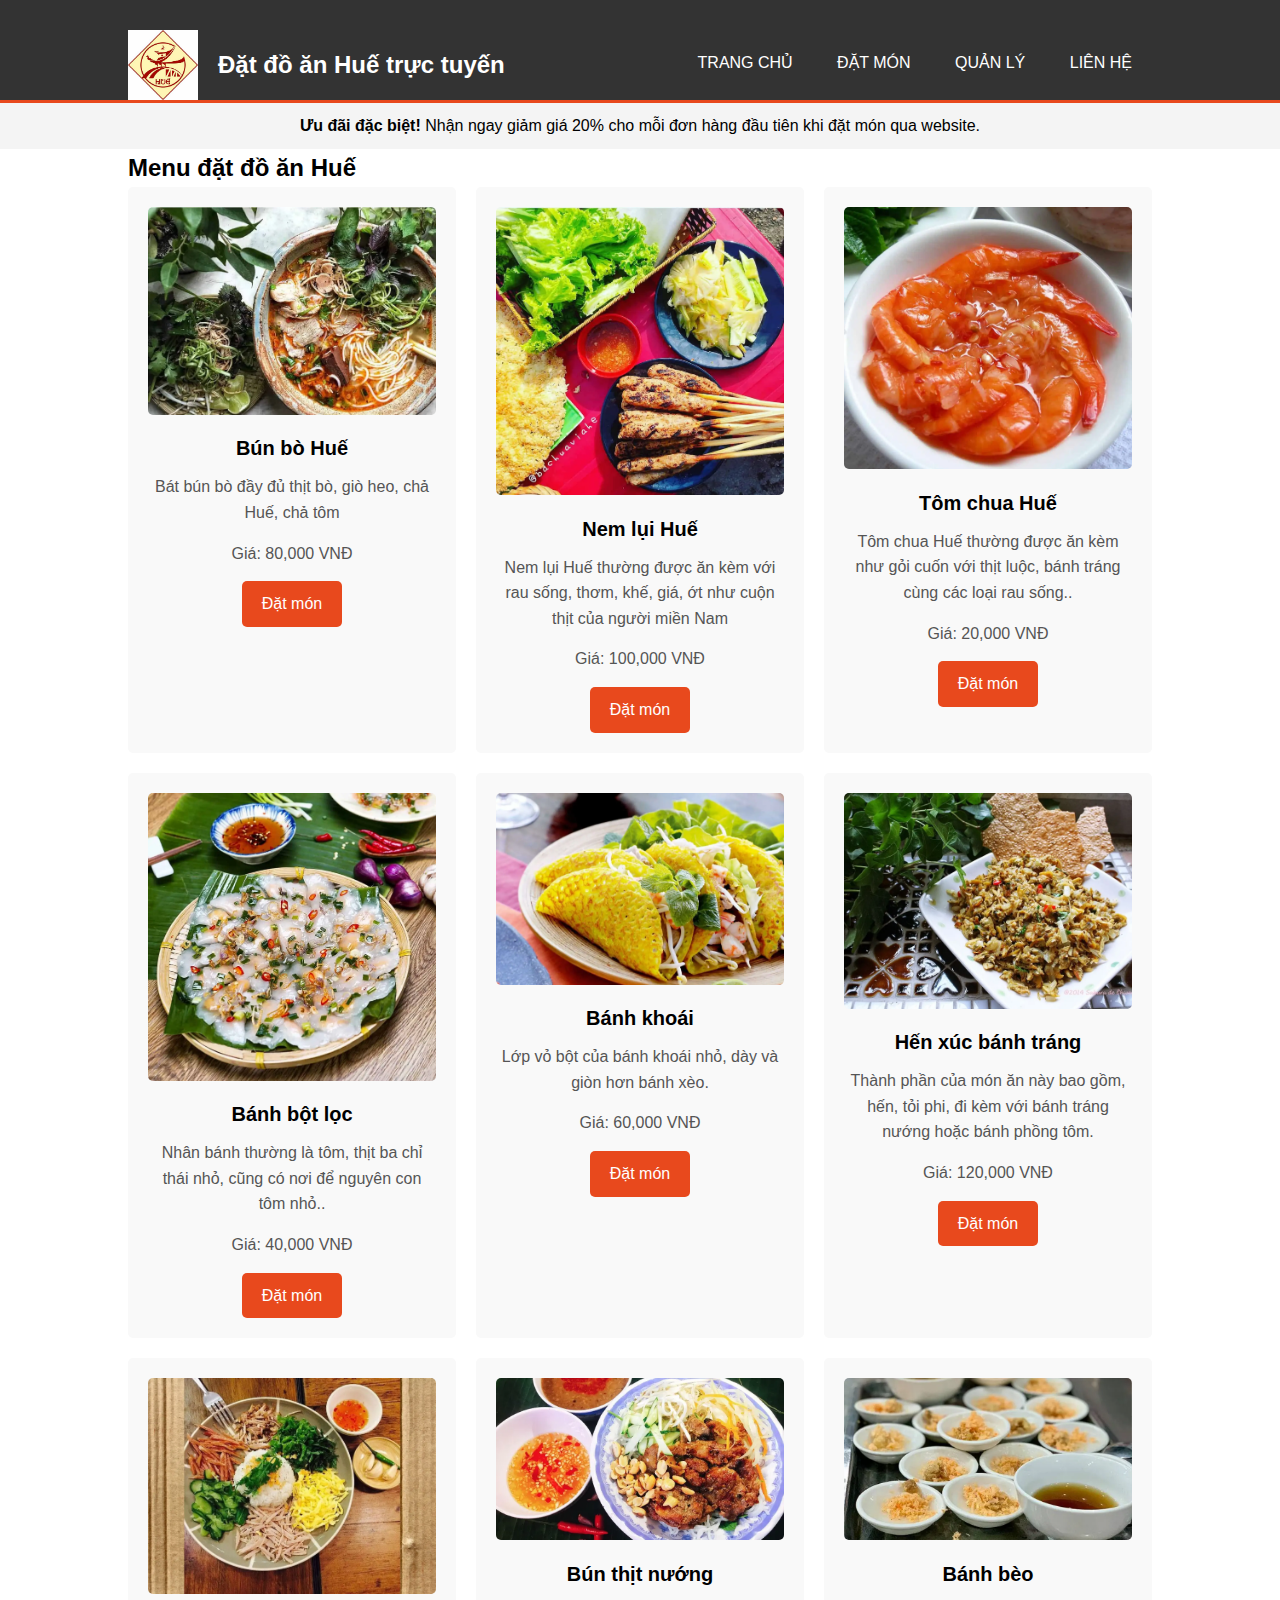
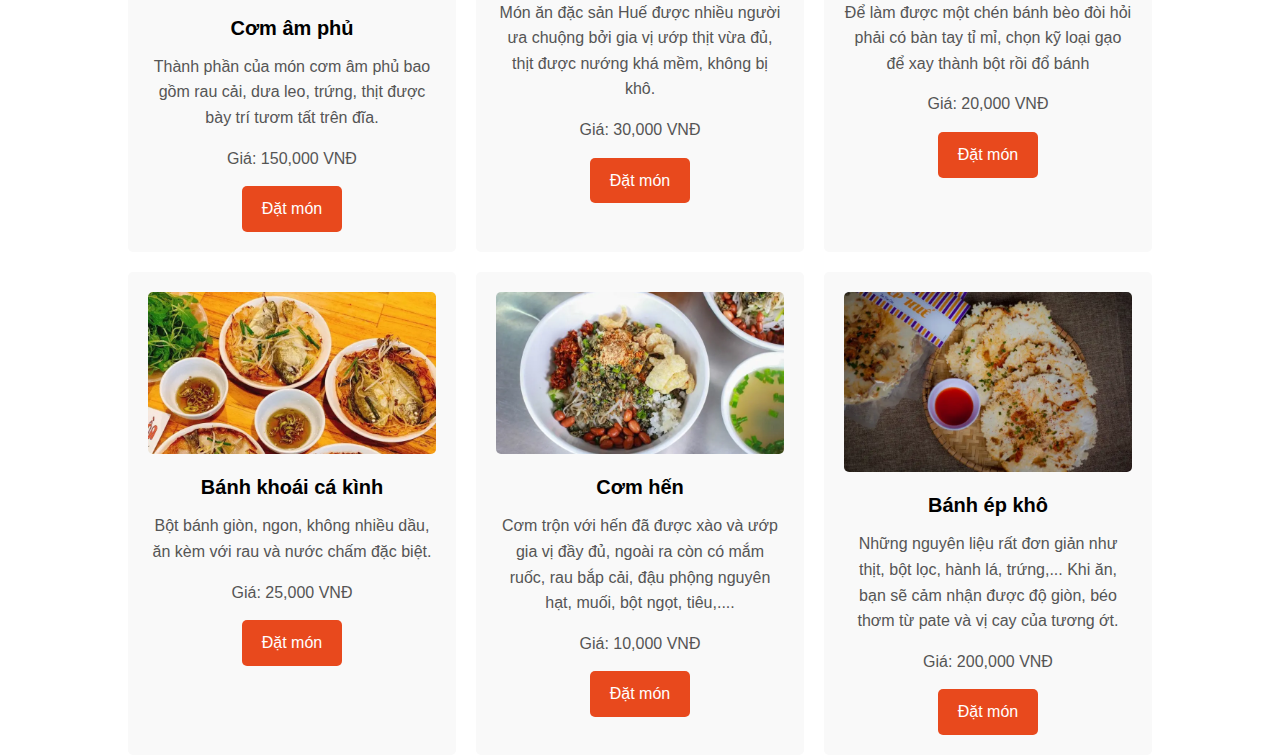
<file: index.html>
<!DOCTYPE html>
<html lang="en">
<head>
    <meta charset="UTF-8">
    <meta name="viewport" content="width=device-width, initial-scale=1.0">
    <title>Đặt đồ ăn Huế trực tuyến</title>
    <link rel="stylesheet" href="doan.css">
</head>
<body>
    <header>
        <div class="container">
            <img src="./OIP.jpg" alt="Logo của bạn" class="logo">
            <h1>Đặt đồ ăn Huế trực tuyến</h1>
            <nav>
                <ul>
                    <li><a href="index.html">Trang chủ</a></li>
                    <li><a href="datmon.html">Đặt món</a></li>
                    <li><a href="#about">Quản lý</a>
                        <ul class="sub-menu">
                            <li><a href="doan.html">Thêm món</a></li>
                            <li><a href="nguoidat.html">Danh sách người đặt</a></li>
                        </ul>
                    </li>
                    <li><a href="lienhe.html">Liên hệ</a></li>
                </ul>
            </nav>
        </div>
    </header>

    <section id="ticker">
        <div class="container">
            <div class="ticker-container">
                <div class="ticker-content">
                    <p><strong>Ưu đãi đặc biệt!</strong> Nhận ngay giảm giá 20% cho mỗi đơn hàng đầu tiên khi đặt món qua website.</p>
                </div>
            </div>
        </div>
    </section>

    <section id="menu">
        <div class="container">
            <h2>Menu đặt đồ ăn Huế</h2>
            <div class="menu-items">
                <div class="menu-item">
                    <img src="./img1.webp" alt="Bún bò Huế">
                    <h3>Bún bò Huế</h3>
                    <p>Bát bún bò đầy đủ thịt bò, giò heo, chả Huế, chả tôm </p>
                    <p>Giá: 80,000 VNĐ</p>
                    <a href="datmon.html" class="order-btn">Đặt món</a>
                </div>
                <div class="menu-item">
                    <img src="./img2.webp" alt="Nem lụi Huế">
                    <h3>Nem lụi Huế</h3>
                    <p>Nem lụi Huế thường được ăn kèm với rau sống, thơm, khế, giá, ớt như cuộn thịt của người miền Nam</p>
                    <p>Giá: 100,000 VNĐ</p>
                    <a href="datmon.html" class="order-btn">Đặt món</a>
                </div>
                <div class="menu-item">
                    <img src="./img3.webp" alt="Tôm chua Huế">
                    <h3>Tôm chua Huế</h3>
                    <p>Tôm chua Huế thường được ăn kèm như gỏi cuốn với thịt luộc, bánh tráng cùng các loại rau sống..</p>
                    <p>Giá: 20,000 VNĐ</p>
                    <a href="doan.html" class="order-btn">Đặt món</a>
                </div>
                <div class="menu-item">
                    <img src="./img4.webp" alt="Bánh bột lọc">
                    <h3>Bánh bột lọc</h3>
                    <p>Nhân bánh thường là tôm, thịt ba chỉ thái nhỏ, cũng có nơi để nguyên con tôm nhỏ..</p>
                    <p>Giá: 40,000 VNĐ</p>
                    <a href="datmon.html" class="order-btn">Đặt món</a>
                </div>
                <div class="menu-item">
                    <img src="./img5.webp" alt="Bánh khoái">
                    <h3>Bánh khoái</h3>
                    <p>Lớp vỏ bột của bánh khoái nhỏ, dày và giòn hơn bánh xèo.</p>
                    <p>Giá: 60,000 VNĐ</p>
                    <a href="datmon.html" class="order-btn">Đặt món</a>
                </div>
                <div class="menu-item">
                    <img src="./img6.webp" alt="Hến xúc bánh tráng">
                    <h3>Hến xúc bánh tráng</h3>
                    <p>Thành phần của món ăn này bao gồm, hến, tỏi phi, đi kèm với bánh tráng nướng hoặc bánh phồng tôm.</p>
                    <p>Giá: 120,000 VNĐ</p>
                    <a href="datmon.html" class="order-btn">Đặt món</a>
                </div>
                <div class="menu-item">
                    <img src="./img7.webp" alt="Cơm âm phủ">
                    <h3>Cơm âm phủ</h3>
                    <p>Thành phần của món cơm âm phủ bao gồm rau cải, dưa leo, trứng, thịt được bày trí tươm tất trên đĩa.</p>
                    <p>Giá: 150,000 VNĐ</p>
                    <a href="datmon.html" class="order-btn">Đặt món</a>
                </div>
                <div class="menu-item">
                    <img src="./img8.webp" alt="Bún thịt nướng">
                    <h3>Bún thịt nướng</h3>
                    <p>Món ăn đặc sản Huế được nhiều người ưa chuộng bởi gia vị ướp thịt vừa đủ, thịt được nướng khá mềm, không bị khô.</p>
                    <p>Giá: 30,000 VNĐ</p>
                    <a href="datmon.html" class="order-btn">Đặt món</a>
                </div>
                <div class="menu-item">
                    <img src="./img9.webp" alt="Bánh bèo">
                    <h3>Bánh bèo</h3>
                    <p>Để làm được một chén bánh bèo đòi hỏi phải có bàn tay tỉ mỉ, chọn kỹ loại gạo để xay thành bột rồi đổ bánh</p>
                    <p>Giá: 20,000 VNĐ</p>
                    <a href="datmon.html" class="order-btn">Đặt món</a>
                </div>
                <div class="menu-item">
                    <img src="img11.webp" alt="Bánh khoái cá kình">
                    <h3>Bánh khoái cá kình</h3>
                    <p>Bột bánh giòn, ngon, không nhiều dầu, ăn kèm với rau và nước chấm đặc biệt.</p>
                    <p>Giá: 25,000 VNĐ</p>
                    <a href="datmon.html" class="order-btn">Đặt món</a>
                </div>
                <div class="menu-item">
                    <img src="./img12.webp" alt="Cơm hến">
                    <h3>Cơm hến</h3>
                    <p>Cơm trộn với hến đã được xào và ướp gia vị đầy đủ, ngoài ra còn có mắm ruốc, rau bắp cải, đậu phộng nguyên hạt, muối, bột ngọt, tiêu,....</p>
                    <p>Giá: 10,000 VNĐ</p>
                    <a href="datmon.html" class="order-btn">Đặt món</a>
                </div>
                <div class="menu-item">
                    <img src="./img13.webp" alt="Bánh ép khô">
                    <h3>Bánh ép khô</h3>
                    <p>Những nguyên liệu rất đơn giản như thịt, bột lọc, hành lá, trứng,... Khi ăn, bạn sẽ cảm nhận được độ giòn, béo thơm từ pate và vị cay của tương ớt.</p>
                    <p>Giá: 200,000 VNĐ</p>
                    <a href="datmon.html" class="order-btn">Đặt món</a>
                </div>
                <!-- Thêm các món ăn khác tương tự -->
            </div>
        </div>
    </section>
    <script >
        var managementItem = document.querySelector('li:nth-child(3)');
        var subMenu = document.querySelector('.sub-menu');
        
        managementItem.addEventListener('click', function() {
      
            subMenu.classList.toggle('active');
        });
        </script>
</body>
</html>
</file>
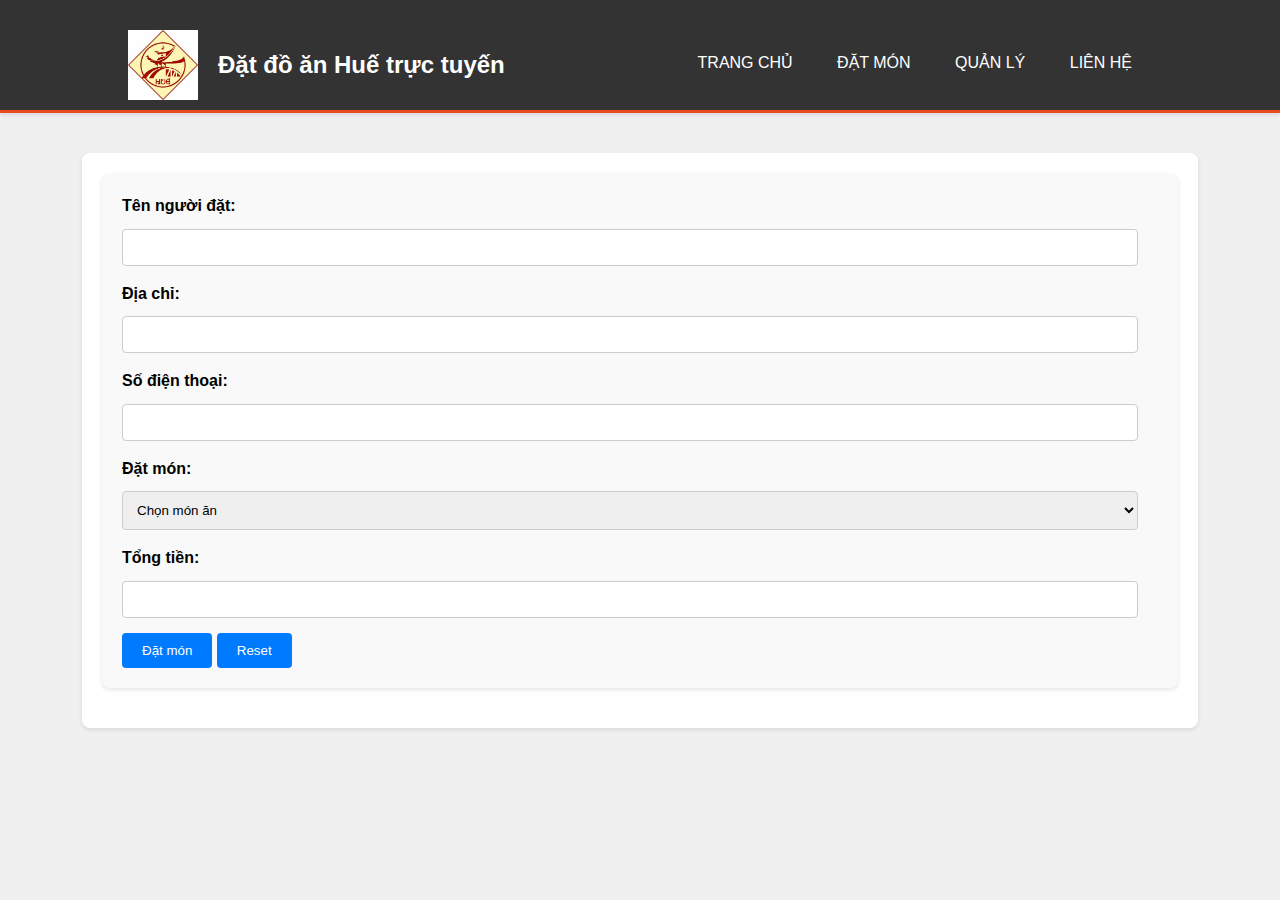
<file: datmon.html>
<!DOCTYPE html>
<html lang="en">
<head>
    <meta charset="UTF-8">
    <meta name="viewport" content="width=device-width, initial-scale=1.0">
    <title>Đặt món ăn</title>
    <link rel="stylesheet" href="styles.css">
    <link rel="stylesheet" href="doan.css">
</head>
<body>
    <header>
        <div class="container">
            <img src="./OIP.jpg" alt="Logo của bạn" class="logo">
            <h1>Đặt đồ ăn Huế trực tuyến</h1>
            <nav>
                <ul>
                    <li><a href="index.html">Trang chủ</a></li>
                    <li><a href="datmon.html">Đặt món</a></li>
                    <li><a href="#about">Quản lý</a>
                        <ul class="sub-menu">
                            <li><a href="doan.html">Thêm món</a></li>
                            <li><a href="nguoidat.html">Danh sách người đặt</a></li>
                        </ul>
                    </li>
                    <li><a href="lienhe.html">Liên hệ</a></li>
                </ul>
            </nav>
        </div>
    </header>
        
    <main>
        <div class="containe">
            <form id="order-form">
                <label for="ten">Tên người đặt:</label>
                <input type="text" id="ten" name="ten" required>
                
                <label for="dia_chi">Địa chỉ:</label>
                <input type="text" id="dia_chi" name="dia_chi" required>
                
                <label for="sdt">Số điện thoại:</label>
                <input type="text" id="sdt" name="sdt" required>
                
                <label for="datmon">Đặt món:</label>
                <select id="datmon" name="datmon" required>
                    <option value="">Chọn món ăn</option>
                    <option value="Bún bò Huế">Bún bò Huế</option>
                   
                    <option value="Nem lụi Huế">Nem lụi Huế</option>
                    <option value="Tôm chua Huế">Tôm chua Huế</option>
                    <option value="Bánh bột lọc">Bánh bột lọc</option>
                    <option value="Bánh khoái">Bánh khoái</option>
                    <option value="Hến xúc bánh tráng">Hến xúc bánh tráng</option>
                    <option value="Cơm âm phủ">Cơm âm phủ</option>
                    <option value="Bún thịt nướng">Bún thịt nướng</option>
                    <option value="Bánh bèo">Bánh bèo</option>
                    <option value="Bánh khoái cá kình">Bánh khoái cá kình</option>
                     <option value="Cơm hến">Cơm hến</option>
                     <option value="Bánh ép khô">Bánh ép khô</option>
                    <!-- Thêm các món ăn khác nếu cần -->
                </select>
                
                <label for="tong_tien">Tổng tiền:</label>
                <input type="number" id="tong_tien" name="tong_tien" min="0" readonly>
                
                <button type="submit" id="btn-dat-monan">Đặt món</button>
                <button type="button" id="btn-cap-nhat" style="display: none;">Cập nhật</button>
                <button type="button" id="btn-reset">Reset</button>
            </form>
            
            <div id="danh-sach-nguoi-dat">
                <div id="list-monan"></div>
            </div>
        </div>
    </main>
  
</body>
</html>

    </main>
    <script src="https://code.jquery.com/jquery-3.7.1.min.js"></script>   
     <script >

        $(document).ready(function() {
            $('#datmon').change(function() {
                var selectedMonAn = $(this).val();
                var tongTien = 0;
                switch (selectedMonAn) {
                    case 'Bún bò Huế':
                        tongTien = 50000; 
                        break;
                    case 'Nem lụi Huế':
                        tongTien = 100000; 
                        break;
                    case 'Tôm chua Huế':
                        tongTien = 20000; 
                        break;
                    case 'Bánh bột lọc':
                        tongTien = 40000; 
                        break;
                    case 'Bánh khoái':
                        tongTien = 60000; 
                        break;   
                    case 'Hến xúc bánh tráng':
                        tongTien = 120000; 
                        break;  
                    case 'Cơm âm phủ':
                        tongTien = 150000; 
                        break;   
                    case 'Bún thịt nướng':
                        tongTien = 30000; 
                        break;   
                    case 'Bánh bèo':
                        tongTien = 20000; 
                        break;   
                    case 'Bánh khoái cá kình':
                        tongTien = 25000; 
                        break;   
                    case 'Cơm hến':
                        tongTien = 10000; 
                        break;
                    case 'Bánh ép khô':
                        tongTien = 200000; 
                        break;
                    default:
                        tongTien = 0; 
                        break;
                }
                $('#tong_tien').val(tongTien);
            });
            function fetchMonAnList() {
                $.ajax({
                    url: 'http://localhost:3000/datmon',
                    type: 'GET',
                    success: function(response) {
                        displayMonAnList(response);
                    },
                    error: function(xhr, status, error) {
                        console.error(xhr.responseText);
                        alert('Lỗi khi tải danh sách món ăn!');
                    }
                });
            }
            function displayMonAnList(data) {
                var listMonAn = $('#list-monan');
                listMonAn.empty();
                data.forEach(function(item) {
                    var itemHTML = `
                        <div class="item-container">
                            <h3>${item.ten}</h3>
                            <p>Địa chỉ: ${item.dia_chi}</p>
                            <p>Số điện thoại: ${item.sdt}</p>
                            <p>Đặt món: ${item.datmon}</p>
                            <p>Tổng tiền: ${item.tong_tien}</p>
                            <button class="btn btn-primary btn-action btn-edit" data-id="${item.id}">Sửa</button>
                            <button class="btn btn-danger btn-action btn-delete" data-id="${item.id}">Xóa</button>
                        </div>
                    `;
                    listMonAn.append(itemHTML);
                });
                $('.btn-edit').click(function() {
                    var id = $(this).data('id');
                    getSuaMonAn(id);
                });
        
                $('.btn-delete').click(function() {
                    var id = $(this).data('id');
                    xoaMonAn(id);
                });
            }
            function getSuaMonAn(id) {
                $.ajax({
                    url: `http://localhost:3000/datmon/${id}`,
                    type: 'GET',
                    success: function(response) {
                        $('#ten').val(response.ten);
                        $('#dia_chi').val(response.dia_chi);
                        $('#sdt').val(response.sdt);
                        $('#datmon').val(response.datmon);
                        $('#tong_tien').val(response.tong_tien);
                        $('#btn-dat-monan').hide();
                        $('#btn-cap-nhat').show().data('id', response.id); 
                    },
                    error: function(xhr, status, error) {
                        console.error(xhr.responseText);
                        alert('Lỗi khi lấy thông tin món ăn để sửa!');
                    }
                });
            }
            function datMonAn() {
                var ten = $('#ten').val();
                var dia_chi = $('#dia_chi').val();
                var sdt = $('#sdt').val();
                var datmon = $('#datmon').val();
                var tong_tien = $('#tong_tien').val();
                
                if (!ten || !dia_chi || !sdt || !datmon || !tong_tien) {
                    alert('Vui lòng nhập đầy đủ thông tin!');
                    return;
                }
        
                var monAnData = {
                    ten: ten,
                    dia_chi: dia_chi,
                    sdt: sdt,
                    datmon: datmon,
                    tong_tien: tong_tien
                };
        
                $.ajax({
                    url: 'http://localhost:3000/datmon',
                    type: 'POST',
                    contentType: 'application/json',
                    data: JSON.stringify(monAnData),
                    success: function(response) {
                        alert('Đặt món thành công!');
                        fetchMonAnList();
                        resetForm();
                    },
                    error: function(xhr, status, error) {
                        console.error(xhr.responseText);
                        alert('Lỗi khi đặt món!');
                    }
                });
            }
            function capNhatMonAn() {
                var id = $('#btn-cap-nhat').data('id'); 
                var ten = $('#ten').val();
                var dia_chi = $('#dia_chi').val();
                var sdt = $('#sdt').val();
                var datmon = $('#datmon').val();
                var tong_tien = $('#tong_tien').val();
                
                if (!ten || !dia_chi || !sdt || !datmon || !tong_tien) {
                    alert('Vui lòng nhập đầy đủ thông tin!');
                    return;
                }
        
                var monAnData = {
                    ten: ten,
                    dia_chi: dia_chi,
                    sdt: sdt,
                    datmon: datmon,
                    tong_tien: tong_tien
                };
        
                $.ajax({
                    url: `http://localhost:3000/datmon/${id}`,
                    type: 'PUT',
                    contentType: 'application/json',
                    data: JSON.stringify(monAnData),
                    success: function(response) {
                        alert('Cập nhật món thành công!');
                        fetchMonAnList();
                        resetForm();
                        $('#btn-dat-monan').show();
                        $('#btn-cap-nhat').hide();
                    },
                    error: function(xhr, status, error) {
                        console.error(xhr.responseText);
                        alert('Lỗi khi cập nhật món!');
                    }
                });
            }
            function xoaMonAn(id) {
                if (confirm('Bạn có chắc muốn xóa món này không?')) {
                    $.ajax({
                        url: `http://localhost:3000/datmon/${id}`,
                        type: 'DELETE',
                        success: function(response) {
                            alert('Xóa món thành công!');
                            fetchMonAnList();
                        },
                        error: function(xhr, status, error) {
                            console.error(xhr.responseText);
                            alert('Lỗi khi xóa món!');
                        }
                    });
                }
            }
            function resetForm() {
                $('#ten').val('');
                $('#dia_chi').val('');
                $('#sdt').val('');
                $('#datmon').val('');
                $('#tong_tien').val('');
                $('#btn-dat-monan').show();
                $('#btn-cap-nhat').hide();
            }
            $('#btn-dat-monan').click(function() {
                datMonAn();
            });
            $('#btn-cap-nhat').click(function() {
                capNhatMonAn();
            });
            $('#btn-reset').click(function() {
                resetForm();
            });
            fetchMonAnList();
        });
        </script>
         <script> var managementItem = document.querySelector('li:nth-child(3)');
            var subMenu = document.querySelector('.sub-menu');
            
            managementItem.addEventListener('click', function() {
          
                subMenu.classList.toggle('active');
            });</script> 

</body>
</html>
</file>
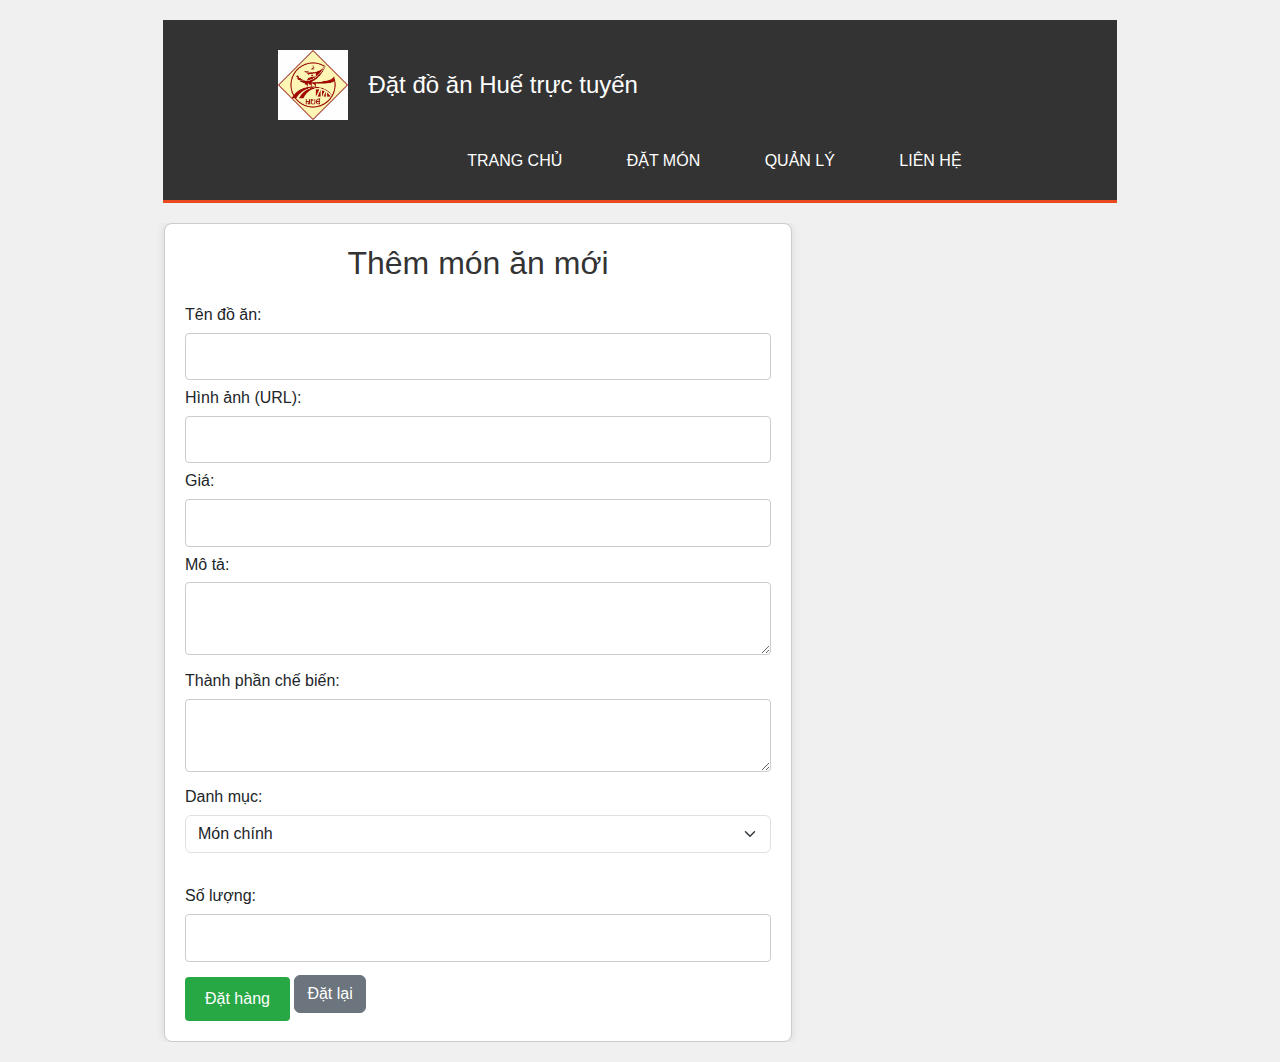
<file: doan.html>
<!DOCTYPE html>
<html lang="en">
<head>
    <meta charset="UTF-8">
    <meta name="viewport" content="width=device-width, initial-scale=1.0">
    <title>Đặt Đồ Ăn Huế Trực Tuyến</title>
    <link href="https://cdn.jsdelivr.net/npm/bootstrap@5.3.3/dist/css/bootstrap.min.css" rel="stylesheet" integrity="sha384-QWTKZyjpPEjISv5WaRU9OFeRpok6YctnYmDr5pNlyT2bRjXh0JMhjY6hW+ALEwIH" crossorigin="anonymous">
    <script src="https://code.jquery.com/jquery-3.7.1.min.js"></script>
    
    <style>
       
        body {
            font-family: Arial, sans-serif;
            background-color: #f0f0f0;
            margin: 0;
            padding: 20px;
            display: flex;
            flex-direction: column;
            align-items: center;
        }

        .container {
            max-width: 1200px;
            width: 100%;
            margin: 0 auto;
            padding: 0 20px;
        }

        /* Header Styles */
        header {
            background-color: #343a40;
            color: #fff;
            padding: 10px 0;
            text-align: center;
            margin-bottom: 20px;
        }

        .logo img {
            max-height: 40px;
            vertical-align: middle;
        }

        nav ul {
            list-style-type: none;
            padding: 0;
        }

        nav ul li {
            display: inline-block;
            margin-right: 20px;
        }

        nav ul li a {
            text-decoration: none;
            color: #fff;
            font-size: 16px;
            transition: color 0.3s ease;
        }

        nav ul li a:hover {
            color: #ccc;
        }

        .main-section {
            display: grid;
            grid-template-columns: repeat(auto-fit, minmax(300px, 1fr));
            gap: 20px;
        }

        .item-container {
            border: 1px solid #ccc;
            padding: 20px;
            border-radius: 8px;
            background-color: #fff;
            box-shadow: 0 0 10px rgba(0, 0, 0, 0.1);
            transition: all 0.3s ease;
        }

        .item-container:hover {
            transform: scale(1.02);
            box-shadow: 0 0 20px rgba(0, 0, 0, 0.2);
        }

        .form-section {
            grid-column: span 2;
        }

        .btn-action {
            margin-left: 10px;
            padding: 5px 10px;
            cursor: pointer;
            border-radius: 4px;
        }

        .btn-edit {
            background-color: #007bff;
            color: #fff;
            border: none;
        }

        .btn-edit:hover {
            background-color: #0056b3;
        }

        .btn-delete {
            background-color: #dc3545;
            color: #fff;
            border: none;
        }

        .btn-delete:hover {
            background-color: #c82333;
        }

        button.btn-success {
            background-color: #28a745;
            color: #fff;
            border: none;
            padding: 10px 20px;
            cursor: pointer;
            border-radius: 4px;
            margin-top: 10px;
        }

        button.btn-success:hover {
            background-color: #218838;
        }

        h2 {
            color: #333;
            text-align: center;
            margin-bottom: 20px;
        }

        input[type="text"],
        input[type="number"],
        textarea,
        select {
            width: 100%;
            padding: 10px;
            margin: 5px 0;
            border: 1px solid #ccc;
            border-radius: 4px;
            font-size: 16px;
            box-sizing: border-box;
        }
        @media (max-width: 768px) {
            nav ul li {
                display: block;
                margin-bottom: 10px;
            }

            .main-section {
                grid-template-columns: 1fr;
            }

            .item-container {
                margin-bottom: 20px;
            }
        }
    </style>
<link rel="stylesheet" href="doan.css">
</head>
<body>
    <header>
        <div class="container">
            <img src="./OIP.jpg" alt="Logo của bạn" class="logo">
            <h1>Đặt đồ ăn Huế trực tuyến</h1>
            <nav>
                <ul>
                    <li><a href="index.html">Trang chủ</a></li>
                    <li><a href="datmon.html">Đặt món</a></li>
                    <li><a href="#about">Quản lý</a>
                        <ul class="sub-menu">
                            <li><a href="doan.html">Thêm món</a></li>
                            <li><a href="nguoidat.html">Danh sách người đặt</a></li>
                        </ul>
                    </li>
                    <li><a href="lienhe.html">Liên hệ</a></li>
                </ul>
            </nav>
        </div>
    </header>

<div class="container">
    <div class="main-section">
        <div class="item-container form-section">
            <h2>Thêm món ăn mới</h2>
            <label>Tên đồ ăn:</label>
            <input type="text" id="tenda" name="tenda">
            <br>
            <label>Hình ảnh (URL):</label>
            <input type="text" id="hinhanh" name="hinhanh">
            <br>
            <label>Giá:</label>
            <input type="number" id="gia" name="gia">
            <br>
            <label>Mô tả:</label>
            <textarea id="mota" name="mota"></textarea>
            <br>
            <label>Thành phần chế biến:</label>
            <textarea id="thanh_phan_che_bien" name="thanh_phan_che_bien"></textarea>
            <br>
            <label>Danh mục:</label>
            <select id="danh_muc" name="danh_muc" class="form-select">
                <option value="monchinh">Món chính</option>
                <option value="monphu">Món phụ</option>
                <option value="monkem">Món kèm</option>
            </select>
            <br>
            <label>Số lượng:</label>
            <input type="number" id="soluong_monan" name="soluong_monan">
            <br>
            <button id="btn-dat-monan" class="btn btn-success">Đặt hàng</button>
            <button id="btn-reset" class="btn btn-secondary">Đặt lại</button>
            <button id="btn-cap-nhat" style="display:none;" class="btn btn-primary">Cập nhật</button>
            
        </div>
        <div id="list-monan"></div>
    </div>
</div>
<script src="https://cdn.jsdelivr.net/npm/bootstrap@5.3.3/dist/js/bootstrap.bundle.min.js" integrity="sha384-YvpcrYf0tY3lHB60NNkmXc5s9fDVZLESaAA55NDzOxhy9GkcIdslK1eN7N6jIeHz" crossorigin="anonymous"></script>
<script>
    function isValidImageUrl(url) {
        return url.startsWith('http://') || url.startsWith('https://');
    }

    function fetchMonAnList() {
        $.ajax({
            url: 'http://localhost:3000/monan',
            type: 'GET',
            success: function(response) {
                displayMonAnList(response);
            },
            error: function(xhr, status, error) {
                console.error(xhr.responseText);
                alert('Lỗi khi tải danh sách món ăn!');
            }
        });
    }

    function displayMonAnList(data) {
        var listMonAn = $('#list-monan');
        listMonAn.empty(); 
        data.forEach(function(item) {
            var itemHTML = `
                <div class="item-container">
                    <h3>${item.tenda}</h3>
                    <img src="${item.hinhanh}" alt="${item.tenda}" style="max-width: 100%; height: auto;">
                    <p>Giá: ${item.gia}</p>
                    <p>Mô tả: ${item.mota}</p>
                    <p>Thành phần chế biến: ${item.thanh_phan_che_bien}</p>
                    <p>Danh mục: ${item.danh_muc}</p>
                    <p>Số lượng: ${item.soluong_monan}</p>
                    <button class="btn btn-primary btn-action btn-edit" data-id="${item.id}">Sửa</button>
                    <button class="btn btn-danger btn-action btn-delete" data-id="${item.id}">Xóa</button>
                </div>
            `;
            listMonAn.append(itemHTML);
        });
        $('.btn-edit').click(function() {
            var id = $(this).data('id');
            getSuaMonAn(id);
        });

        $('.btn-delete').click(function() {
            var id = $(this).data('id');
            xoaMonAn(id);
        });
    }

    function getSuaMonAn(id) {
        $.ajax({
            url: `http://localhost:3000/monan/${id}`,
            type: 'GET',
            success: function(response) {
                $('#tenda').val(response.tenda);
                $('#hinhanh').val(response.hinhanh);
                $('#gia').val(response.gia);
                $('#mota').val(response.mota);
                $('#thanh_phan_che_bien').val(response.thanh_phan_che_bien);
                $('#danh_muc').val(response.danh_muc);
                $('#soluong_monan').val(response.soluong_monan);
                $('#btn-dat-monan').hide();
                $('#btn-cap-nhat').show().data('id', response.id); 
            },
            error: function(xhr, status, error) {
                console.error(xhr.responseText);
                alert('Lỗi khi lấy thông tin món ăn để sửa!');
            }
        });
    }
    function datMonAn() {
        var tenda = $('#tenda').val();
        var hinhanh = $('#hinhanh').val();
        var gia = $('#gia').val();
        var mota = $('#mota').val();
        var thanh_phan_che_bien = $('#thanh_phan_che_bien').val();
        var danh_muc = $('#danh_muc').val();
        var soluong_monan = $('#soluong_monan').val();
        if (!tenda || !hinhanh || !gia || !mota || !thanh_phan_che_bien || !danh_muc || !soluong_monan) {
            alert('Vui lòng nhập đầy đủ thông tin món ăn!');
            return;
        }
        if (!isValidImageUrl(hinhanh)) {
            alert('Vui lòng nhập URL hình ảnh hợp lệ!');
            return;
        }
        var monanData = {
            tenda: tenda,
            hinhanh: hinhanh,
            gia: gia,
            mota: mota,
            thanh_phan_che_bien: thanh_phan_che_bien,
            danh_muc: danh_muc,
            soluong_monan: soluong_monan
        };

        $.ajax({
            url: 'http://localhost:3000/monan',
            type: 'POST',
            contentType: 'application/json',
            data: JSON.stringify(monanData),
            success: function(response) {
                alert('Thêm món ăn thành công!');
                fetchMonAnList();
                resetForm();
            },
            error: function(xhr, status, error) {
                console.error(xhr.responseText);
                alert('Lỗi khi thêm món ăn!');
            }
        });
    }

    function capNhatMonAn() {
        var id = $('#btn-cap-nhat').data('id'); 
        var tenda = $('#tenda').val();
        var hinhanh = $('#hinhanh').val();
        var gia = $('#gia').val();
        var mota = $('#mota').val();
        var thanh_phan_che_bien = $('#thanh_phan_che_bien').val();
        var danh_muc = $('#danh_muc').val();
        var soluong_monan = $('#soluong_monan').val();
        if (!tenda || !hinhanh || !gia || !mota || !thanh_phan_che_bien || !danh_muc || !soluong_monan) {
            alert('Vui lòng nhập đầy đủ thông tin món ăn!');
            return;
        }
        if (!isValidImageUrl(hinhanh)) {
            alert('Vui lòng nhập URL hình ảnh hợp lệ!');
            return;
        }

        var monanData = {
            tenda: tenda,
            hinhanh: hinhanh,
            gia: gia,
            mota: mota,
            thanh_phan_che_bien: thanh_phan_che_bien,
            danh_muc: danh_muc,
            soluong_monan: soluong_monan
        };

        $.ajax({
            url: `http://localhost:3000/monan/${id}`,
            type: 'PUT',
            contentType: 'application/json',
            data: JSON.stringify(monanData),
            success: function(response) {
                alert('Cập nhật món ăn thành công!');
                fetchMonAnList();
                resetForm();
                $('#btn-dat-monan').show();
                $('#btn-cap-nhat').hide();
            },
            error: function(xhr, status, error) {
                console.error(xhr.responseText);
                alert('Lỗi khi cập nhật món ăn!');
            }
        });
    }

    function xoaMonAn(id) {
        if (confirm('Bạn có chắc muốn xóa món ăn này không?')) {
            $.ajax({
                url: `http://localhost:3000/monan/${id}`,
                type: 'DELETE',
                success: function(response) {
                    alert('Xóa món ăn thành công!');
                    fetchMonAnList();
                },
                error: function(xhr, status, error) {
                    console.error(xhr.responseText);
                    alert('Lỗi khi xóa món ăn!');
                }
            });
        }
    }
    $(document).ready(function() {
    $('#btn-reset').click(function() {
        resetForm();
    });
    function resetForm() {
        $('#tenda').val('');
        $('#hinhanh').val('');
        $('#gia').val('');
        $('#mota').val('');
        $('#thanh_phan_che_bien').val('');
        $('#danh_muc').val('monchinh');
        $('#soluong_monan').val('');
        $('#btn-dat-monan').show();
        $('#btn-cap-nhat').hide();
    }
});

    function resetForm() {
        $('#tenda').val('');
        $('#hinhanh').val('');
        $('#gia').val('');
        $('#mota').val('');
        $('#thanh_phan_che_bien').val('');
        $('#danh_muc').val('monchinh');
        $('#soluong_monan').val('');
    }

    $(document).ready(function() {
        fetchMonAnList();

        // Bắt sự kiện click cho nút Đặt món
        $('#btn-dat-monan').click(function() {
            datMonAn();
        });

        // Bắt sự kiện click cho nút Cập nhật
        $('#btn-cap-nhat').click(function() {
            capNhatMonAn();
        });
    });
</script>
<script> var managementItem = document.querySelector('li:nth-child(3)');
    var subMenu = document.querySelector('.sub-menu');
    
    managementItem.addEventListener('click', function() {
  
        subMenu.classList.toggle('active');
    });</script>
</body>
</html>
</file>
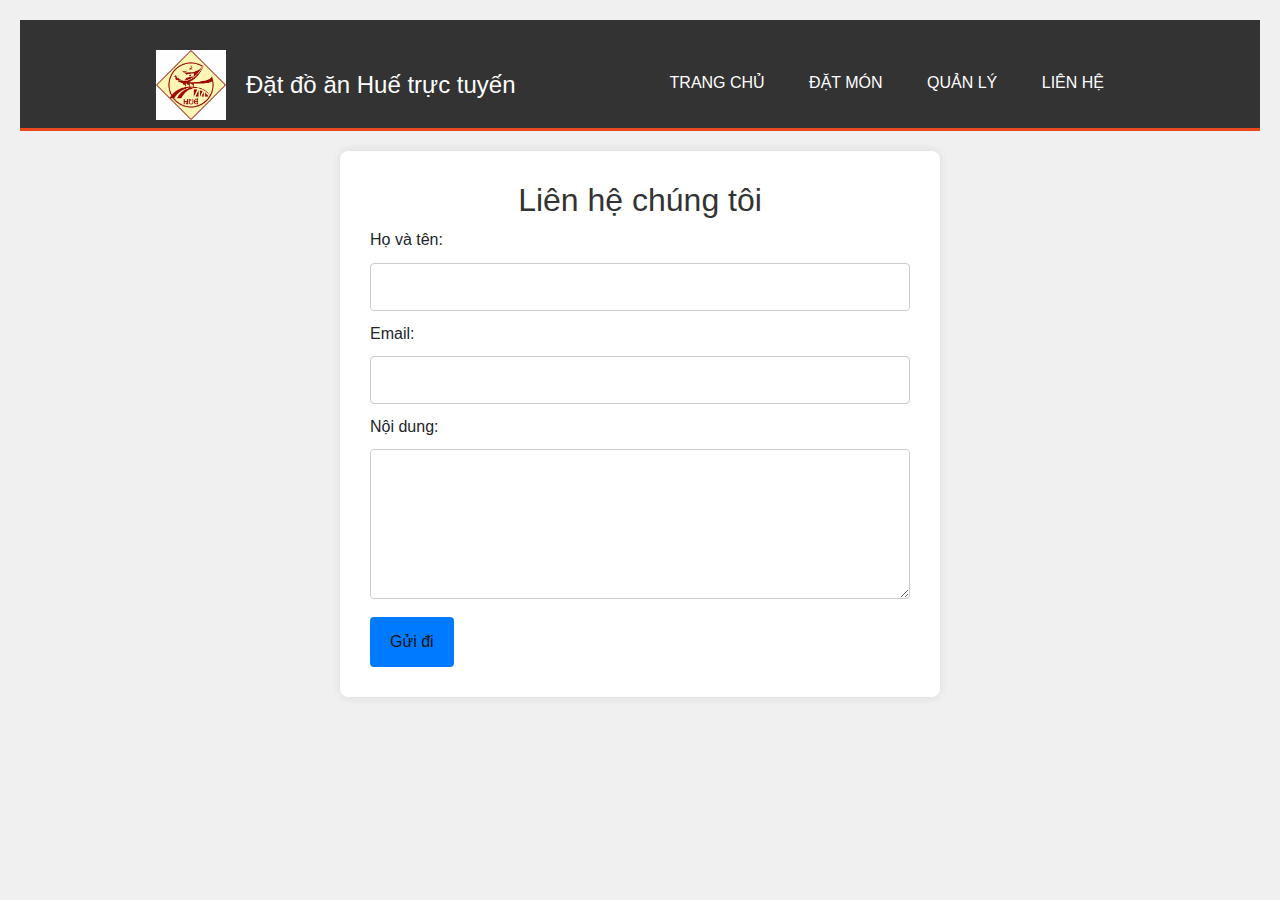
<file: lienhe.html>
<!DOCTYPE html>
<html lang="en">
<head>
    <meta charset="UTF-8">
    <meta name="viewport" content="width=device-width, initial-scale=1.0">
    <title>Liên hệ</title>
    <link rel="stylesheet" href="https://cdn.jsdelivr.net/npm/bootstrap@5.3.3/dist/css/bootstrap.min.css" integrity="sha384-QWTKZyjpPEjISv5WaRU9OFeRpok6YctnYmDr5pNlyT2bRjXh0JMhjY6hW+ALEwIH" crossorigin="anonymous">
    <style>
        body {
            font-family: Arial, sans-serif;
            background-color: #f0f0f0;
            margin: 0;
            padding: 20px;
        }
        
        .containe {
            max-width: 600px;
            margin: 20px auto;
            background: #fff;
            padding: 30px;
            border-radius: 8px;
            box-shadow: 0 0 10px rgba(0, 0, 0, 0.1);
        }
        
        h2 {
            color: #333;
            text-align: center;
        }
        
        input[type="text"],
        input[type="email"],
        textarea {
            width: 100%;
            padding: 10px;
            margin: 10px 0;
            border: 1px solid #ccc;
            border-radius: 4px;
            box-sizing: border-box;
            font-size: 16px;
        }
        
        textarea {
            height: 150px;
        }
        
        button[type="submit"] {
            background-color: #007bff;
            color: #121212;
            border: none;
            padding: 12px 20px;
            cursor: pointer;
            border-radius: 4px;
            font-size: 16px;
        }
        
        button[type="submit"]:hover {
            background-color: #0056b3;
        }

        .sub-menu {
            display: none;
        }

        .sub-menu.active {
            display: block;
        }
    </style>
    <link rel="stylesheet" href="doan.css">
</head>
<body>
    <header>
        <div class="container">
            <img src="./OIP.jpg" alt="Logo của bạn" class="logo">
            <h1>Đặt đồ ăn Huế trực tuyến</h1>
            <nav>
                <ul>
                    <li><a href="index.html">Trang chủ</a></li>
                    <li><a href="datmon.html">Đặt món</a></li>
                    <li><a href="#about">Quản lý</a>
                        <ul class="sub-menu">
                            <li><a href="doan.html">Thêm món</a></li>
                            <li><a href="nguoidat.html">Danh sách người đặt</a></li>
                        </ul>
                    </li>
                    <li><a href="lienhe.html">Liên hệ</a></li>
                </ul>
            </nav>
        </div>
    </header>
    <div class="containe">
        <h2>Liên hệ chúng tôi</h2>
        <form id="contact-form">
            <label for="name">Họ và tên:</label>
            <input type="text" id="name" name="name" required>
            
            <label for="email">Email:</label>
            <input type="email" id="email" name="email" required>
            
            <label for="message">Nội dung:</label>
            <textarea id="message" name="message" required></textarea>
            
            <button type="submit">Gửi đi</button>
        </form>
    </div>

    <script src="https://code.jquery.com/jquery-3.7.1.min.js"></script>
    <script>
        $(document).ready(function() {
            $('#contact-form').submit(function(e) {
                e.preventDefault(); 
                datLienHe();
            });

            var managementItem = document.querySelector('li:nth-child(3)');
            var subMenu = document.querySelector('.sub-menu');
            
            managementItem.addEventListener('click', function() {
                subMenu.classList.toggle('active');
            });

            function datLienHe() {
                var ten = $('#name').val();
                var email = $('#email').val();
                var noidung = $('#message').val();
                
                if (!ten || !email || !noidung) {
                    alert('Vui lòng nhập đầy đủ thông tin người đặt!');
                    return;
                }
                
                var nguoiDatMoi = {
                    ten: ten,
                    email: email,
                    noidung: noidung
                };

                $.ajax({
                    url: 'http://localhost:3000/lienhe',
                    type: 'POST',
                    contentType: 'application/json',
                    data: JSON.stringify(nguoiDatMoi),
                    success: function(response) {
                        alert('Thêm người đặt thành công!');
                        resetForm();
                    },
                    error: function(xhr, status, error) {
                        console.error(xhr.responseText);
                        alert('Lỗi khi thêm người đặt!');
                    }
                });
            }

            function resetForm() {
                $('#name').val('');
                $('#email').val('');
                $('#message').val('');
            }
        });
    </script>
     <script> var managementItem = document.querySelector('li:nth-child(3)');
        var subMenu = document.querySelector('.sub-menu');
        
        managementItem.addEventListener('click', function()) {
      
            subMenu.classList.toggle('active');}
</body>
</html>
</file>
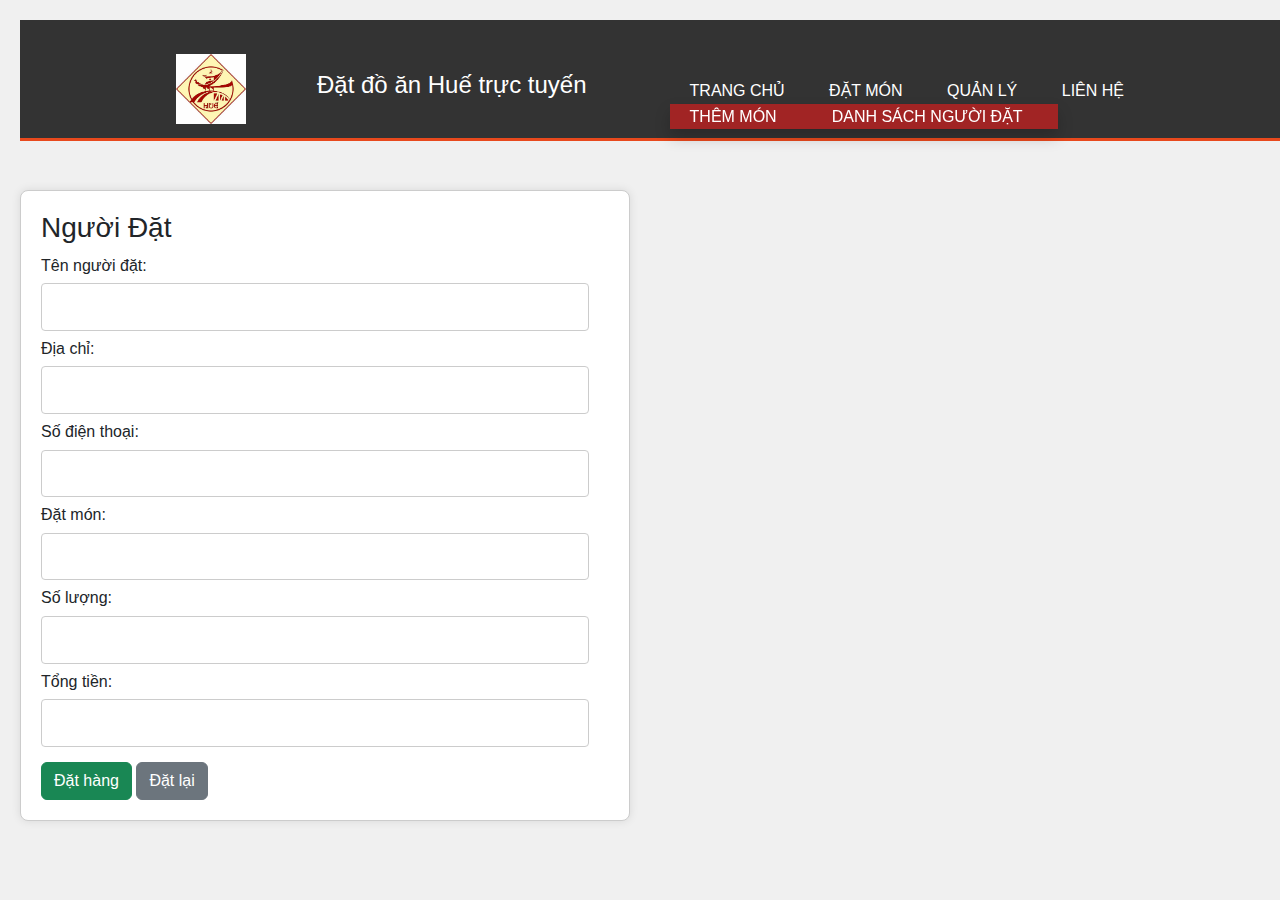
<file: nguoidat.html>
<!DOCTYPE html>
<html lang="en">
<head>
    <!-- Meta tags -->
    <meta charset="UTF-8">
    <meta name="viewport" content="width=device-width, initial-scale=1.0">
    <title>Order Food</title>
    
    <link href="https://cdn.jsdelivr.net/npm/bootstrap@5.3.3/dist/css/bootstrap.min.css" rel="stylesheet" integrity="sha384-QWTKZyjpPEjISv5WaRU9OFeRpok6YctnYmDr5pNlyT2bRjXh0JMhjY6hW+ALEwIH" crossorigin="anonymous">
    
    <script src="https://code.jquery.com/jquery-3.7.1.min.js"></script>
    
    <script src="https://cdn.jsdelivr.net/npm/bootstrap@5.3.3/dist/js/bootstrap.bundle.min.js" integrity="sha384-YvpcrYf0tY3lHB60NNkmXc5s9fDVZLESaAA55NDzOxhy9GkcIdslK1eN7N6jIeHz" crossorigin="anonymous"></script>
    
    <style>
        body {
            font-family: Arial, sans-serif;
            background-color: #f0f0f0;
            margin: 0;
            padding: 20px;
        }

        header {
            background-color: #343a40;
            color: #ffffff;
            padding: 10px 20px;
            position: fixed;
            width: 100%;
            z-index: 1000;
        }

        .container {
            display: flex;
            justify-content: space-between;
            align-items: center;
        }

        .header-logo img {
            height: 30px; 
            margin-right: 10px;
        }

        .header-menu ul {
            list-style-type: none;
            margin: 0;
            padding: 0;
            display: flex;
        }

        .header-menu ul li {
            margin-right: 15px; 
            position: relative; 
        }

        .header-menu ul li ul.sub-menu {
            display: none;
            position: absolute;
            background-color: #343a40; 
            padding: 10px;
            border-radius: 4px;
            top: 100%; 
            left: 0;
            z-index: 100;
        }

        .header-menu ul li:hover ul.sub-menu {
            display: block; 
        }

        .header-menu ul li ul.sub-menu li {
            margin: 5px 0;
        }

        .header-menu ul li ul.sub-menu li a {
            color: #ffffff;
            text-decoration: none;
            font-weight: bold;
            transition: color 0.3s ease;
        }

        .header-menu ul li ul.sub-menu li a:hover {
            color: #cccccc;
        }

        .container-main {
            padding-top: 170px; 
            padding-bottom: 20px; 
            display: grid;
            grid-template-columns: repeat(2, 1fr);
            gap: 20px;
        }

        .item-container {
            border: 1px solid #ccc;
            padding: 20px;
            border-radius: 8px;
            background-color: #fff;
            box-shadow: 0 0 10px rgba(0, 0, 0, 0.1);
            transition: all 0.3s ease;
        }

        .item-container:hover {
            transform: scale(1.02);
            box-shadow: 0 0 20px rgba(0, 0, 0, 0.2);
        }

        .btn-action {
            padding: 5px 10px;
            cursor: pointer;
            border-radius: 4px;
        }

        .btn-edit {
            background-color: #007bff;
            color: #fff;
            border: none;
        }

        .btn-edit:hover {
            background-color: #0056b3;
        }

        .btn-delete {
            background-color: #dc3545;
            color: #fff;
            border: none;
        }

        .btn-delete:hover {
            background-color: #c82333;
        }

        button {
            background-color: #28a745;
            color: #fff;
            border: none;
            padding: 10px 20px;
            cursor: pointer;
            border-radius: 4px;
            margin-top: 10px;
        }

        button:hover {
            background-color: #218838;
        }

        h2 {
            color: #333;
            text-align: center;
        }

        input[type="text"],
        input[type="number"],
        input[type="tel"],
        textarea,
        select {
            width: calc(100% - 20px);
            padding: 10px;
            margin: 5px 0;
            border: 1px solid #ccc;
            border-radius: 4px;
            font-size: 16px;
            box-sizing: border-box;
        }

        #danh-sach-nguoi-dat {
            margin-top: 20px;
        }

        #error-message {
            color: red;
            margin-top: 10px;
            display: none;
        }
    </style>
    <link rel="stylesheet" href="doan.css">
</head>
<body>
    <header>
        <div class="container">
            <img src="./OIP.jpg" alt="Logo của bạn" class="logo">
            <h1>Đặt đồ ăn Huế trực tuyến</h1>
            <nav>
                <ul class="header-menu">
                    <li><a href="index.html">Trang chủ</a></li>
                    <li><a href="datmon.html">Đặt món</a></li>
                    <li>
                        <a href="#about">Quản lý</a>
                        <ul class="sub-menu">
                            <li><a href="doan.html">Thêm món</a></li>
                            <li><a href="nguoidat.html">Danh sách người đặt</a></li>
                        </ul>
                    </li>
                    <li><a href="lienhe.html">Liên hệ</a></li>
                </ul>
            </nav>
        </div>
    </header>

    <div class="container-main">
        <div class="item-container" id="nguoidat-section">
            <h3>Người Đặt</h3>
            <form id="order-form">
                <label>Tên người đặt:</label>
                <input type="text" id="ten" name="ten" required />
                <br/>
                <label>Địa chỉ:</label>
                <input type="text" id="dia_chi" name="dia_chi" required /> 
                <br/>
                <label>Số điện thoại:</label>
                <input type="tel" id="sdt" name="sdt" pattern="[0-9]+" title="Chỉ nhập số" required /> 
                <br/>
                <label>Đặt món:</label>
                <input type="text" id="datmon" name="datmon" required /> 
                <br/>
                <label>Số lượng:</label>
                <input type="number" id="soluong_nguoidat" name="soluong_nguoidat" required /> 
                <br/>
                <label>Tổng tiền:</label>
                <input type="number" id="tong_tien" name="tong_tien" required /> 
                <br/>
                <button type="button" id="btn-dat-monan" class="btn btn-success">Đặt hàng</button>
                <button type="button" id="btn-reset" class="btn btn-secondary">Đặt lại</button>
                <button type="button" id="btn-cap-nhat" style="display:none;" class="btn btn-primary">Cập nhật</button>
            </form>
        </div>
        <div id="danh-sach-nguoi-dat">
        </div>
        <div id="error-message"></div>
    </div>

    <script>
        $(document).ready(function() {
            fetchNguoiDatList();
            
            $('#btn-dat-monan').click(function() {
                datNguoiDat();
            });
            
            $('#btn-cap-nhat').click(function() {
                capNhatNguoiDat();
            });

            $('#btn-reset').click(function() {
                resetForm();
            });

            function fetchNguoiDatList() {
                $.ajax({
                    url: 'http://localhost:3000/nguoidat',
                    type: 'GET',
                    success: function(response) {
                        displayNguoiDatList(response);
                    },
                    error: function(xhr, status, error) {
                        console.error(xhr.responseText);
                        alert('Lỗi khi tải danh sách người đặt!');
                    }
                });
            }

            function displayNguoiDatList(data) {
                var danhSachNguoiDat = $('#danh-sach-nguoi-dat');
                danhSachNguoiDat.empty(); 
                data.forEach(function(item) {
                    var itemHTML = `
                        <div class="item-container">
                            <h3>${item.ten}</h3>
                            <p>Địa chỉ: ${item.dia_chi}</p>
                            <p>Số điện thoại: ${item.sdt}</p>
                            <p>Đặt món: ${item.datmon}</p>
                            <p>Số lượng: ${item.soluong_nguoidat}</p>
                            <p>Tổng tiền: ${item.tong_tien}</p>
                            <button class="btn btn-primary btn-action btn-edit" data-id="${item.id}">Sửa</button>
                            <button class="btn btn-danger btn-action btn-delete" data-id="${item.id}">Xóa</button>
                        </div>
                    `;
                    danhSachNguoiDat.append(itemHTML);
                });
                $('.btn-edit').click(function() {
                    var id = $(this).data('id');
                    getSuaNguoiDat(id);
                });
    
                $('.btn-delete').click(function() {
                    var id = $(this).data('id');
                    xoaNguoiDat(id);
                });
            }

            function getSuaNguoiDat(id) {
                $.ajax({
                    url: `http://localhost:3000/nguoidat/${id}`,
                    type: 'GET',
                    success: function(response) {
                        $('#ten').val(response.ten);
                        $('#dia_chi').val(response.dia_chi);
                        $('#sdt').val(response.sdt);
                        $('#datmon').val(response.datmon);
                        $('#soluong_nguoidat').val(response.soluong_nguoidat);
                        $('#tong_tien').val(response.tong_tien);
                        $('#btn-dat-monan').hide();
                        $('#btn-cap-nhat').show().data('id', response.id); 
                    },
                    error: function(xhr, status, error) {
                        console.error(xhr.responseText);
                        alert('Lỗi khi lấy thông tin người đặt để sửa!');
                    }
                });
            }

            function datNguoiDat() {
                var ten = $('#ten').val();
                var dia_chi = $('#dia_chi').val();
                var sdt = $('#sdt').val();
                var datmon = $('#datmon').val();
                var soluong_nguoidat = $('#soluong_nguoidat').val();
                var tong_tien = $('#tong_tien').val();
                if (!ten || !dia_chi || !sdt || !datmon || !soluong_nguoidat || !tong_tien) {
                    alert('Vui lòng nhập đầy đủ thông tin người đặt!');
                    return;
                }
                var nguoiDatMoi = {
                    ten: ten,
                    dia_chi: dia_chi,
                    sdt: sdt,
                    datmon: datmon,
                    soluong_nguoidat: soluong_nguoidat,
                    tong_tien: tong_tien
                };
    
                $.ajax({
                    url: 'http://localhost:3000/nguoidat',
                    type: 'POST',
                    contentType: 'application/json',
                    data: JSON.stringify(nguoiDatMoi),
                    success: function(response) {
                        alert('Thêm người đặt thành công!');
                        fetchNguoiDatList();
                        resetForm();
                    },
                    error: function(xhr, status, error) {
                        console.error(xhr.responseText);
                        alert('Lỗi khi thêm người đặt!');
                    }
                });
            }
    
            function capNhatNguoiDat() {
                var id = $('#btn-cap-nhat').data('id'); 
                var ten = $('#ten').val();
                var dia_chi = $('#dia_chi').val();
                var sdt = $('#sdt').val();
                var datmon = $('#datmon').val();
                var soluong_nguoidat = $('#soluong_nguoidat').val();
                var tong_tien = $('#tong_tien').val();
                if (!ten || !dia_chi || !sdt || !datmon || !soluong_nguoidat || !tong_tien) {
                    alert('Vui lòng nhập đầy đủ thông tin người đặt!');
                    return;
                }
                var nguoiDatMoi = {
                    ten: ten,
                    dia_chi: dia_chi,
                    sdt: sdt,
                    datmon: datmon,
                    soluong_nguoidat: soluong_nguoidat,
                    tong_tien: tong_tien
                };
    
                $.ajax({
                    url: `http://localhost:3000/nguoidat/${id}`,
                    type: 'PUT',
                    contentType: 'application/json',
                    data: JSON.stringify(nguoiDatMoi),
                    success: function(response) {
                        alert('Cập nhật người đặt thành công!');
                        fetchNguoiDatList();
                        resetForm();
                        $('#btn-dat-monan').show();
                        $('#btn-cap-nhat').hide();
                    },
                    error: function(xhr, status, error) {
                        console.error(xhr.responseText);
                        alert('Lỗi khi cập nhật người đặt!');
                    }
                });
            }
    
            function xoaNguoiDat(id) {
                if (confirm('Bạn có chắc muốn xóa người đặt này không?')) {
                    $.ajax({
                        url: `http://localhost:3000/nguoidat/${id}`,
                        type: 'DELETE',
                        success: function(response) {
                            alert('Xóa người đặt thành công!');
                            fetchNguoiDatList();
                        },
                        error: function(xhr, status, error) {
                            console.error(xhr.responseText);
                            alert('Lỗi khi xóa người đặt!');
                        }
                    });
                }
            }

            function resetForm() {
                $('#ten').val('');
                $('#dia_chi').val('');
                $('#sdt').val('');
                $('#datmon').val('');
                $('#soluong_nguoidat').val('');
                $('#tong_tien').val('');
                $('#btn-dat-monan').show();
                $('#btn-cap-nhat').hide();
            }
        });
    </script>
     <script> var managementItem = document.querySelector('li:nth-child(3)');
        var subMenu = document.querySelector('.sub-menu');
        
        managementItem.addEventListener('click', function() {
      
            subMenu.classList.toggle('active');
        });</script>
</body>
</html>
</file>
<file: doan.css>
* {
    margin: 0;
    padding: 0;
    box-sizing: border-box;
}

body {
    font-family: Arial, sans-serif;
    line-height: 1.6;
}

.container {
    width: 80%;
    margin: auto;
    overflow: hidden;
}

header {
    background: #333;
    color: #fff;
    padding-top: 30px;
    min-height: 70px;
    border-bottom: #e8491d 3px solid;
}

header a {
    color: #fff;
    text-decoration: none;
    text-transform: uppercase;
    font-size: 16px;
}

header ul {
    float: right;
    list-style: none;
    margin-top: 10px;
}

header ul li {
    display: inline;
    padding: 0 20px 0 20px;
}

header .logo {
    float: left;
    height: 70px;
    width: auto;
}

header h1 {
    float: left;
    font-size: 24px;
    line-height: 70px;
    padding-left: 20px;
}

header nav {
    float: right;
    margin-top: 10px;
}

#ticker {
    background: #f4f4f4;
    padding: 10px 0;
    text-align: center;
}

.ticker-content {
    max-width: 800px;
    margin: auto;
}

.menu-items {
    display: grid;
    grid-template-columns: repeat(auto-fit, minmax(250px, 1fr));
    gap: 20px;
}

.menu-item {
    background: #f9f9f9;
    padding: 20px;
    border-radius: 5px;
    text-align: center;
}

.menu-item img {
    max-width: 100%;
    border-radius: 5px;
    margin-bottom: 10px;
}

.menu-item h3 {
    font-size: 20px;
    margin-bottom: 10px;
}

.menu-item p {
    color: #555;
    margin-bottom: 15px;
}

.order-btn {
    display: inline-block;
    background: #e8491d;
    color: #fff;
    border: none;
    padding: 10px 20px;
    text-decoration: none;
    border-radius: 5px;
    transition: background 0.3s ease;
}

.order-btn:hover {
    background: #333;
}

footer {
    text-align: center;
    padding: 10px;
    background: #333;
    color: #fff;
    position: absolute;
    bottom: 0;
    width: 100%;
}

/* Responsive Design */
@media (max-width: 768px) {
    header .logo, header h1, header nav, header ul {
        float: none;
        text-align: center;
        width: 100%;
    }
    header ul {
        margin-top: 20px;
    }
    header ul li {
        display: block;
        padding: 10px 0;
    }
    .menu-items {
        grid-template-columns: repeat(auto-fit, minmax(200px, 1fr));
    }
    .menu-item {
        padding: 15px;
    }
    footer {
        position: relative;
        margin-top: 20px;
    }
}
.sub-menu {
    display: none; /* Ẩn menu ban đầu */
    position: absolute;
    background-color: #a12424;
    box-shadow: 0px 8px 16px 0px rgba(0,0,0,0.2);
    z-index: 1;
}

.sub-menu.active {
    display: block; /* Hiển thị menu khi có lớp active */
}
</file>
<file: styles.css>
* {
    margin: 0;
    padding: 0;
    box-sizing: border-box;
}
body {
    font-family: Arial, sans-serif;
    background-color: #f0f0f0;
}

.containe {
    width: 90%;
    margin: 0 auto;
    max-width: 1200px;
    padding: 20px;
    background-color: #fff;
    box-shadow: 0 2px 4px rgba(0, 0, 0, 0.1);
    border-radius: 8px;
}

header {
    background-color: #fff;
    box-shadow: 0 2px 4px rgba(0, 0, 0, 0.1);
    padding: 10px 0;
    margin-bottom: 20px;
}

.header-logo {
    display: flex;
    align-items: center;
    padding: 0 20px;
}

.header-logo .logo {
    height: 50px;
    margin-right: 10px;
}

.header-menu ul {
    list-style-type: none;
    display: flex;
}

.header-menu ul li {
    margin-right: 20px;
}

.header-menu ul li a {
    text-decoration: none;
    color: #333;
    font-weight: bold;
    padding: 10px 15px;
    display: block;
    transition: all 0.3s ease;
}

.header-menu ul li a:hover {
    background-color: #ddd;
    border-radius: 5px;
}

main {
    padding: 20px;
}

form {
    background-color: #f9f9f9;
    padding: 20px;
    border-radius: 8px;
    box-shadow: 0 2px 4px rgba(0, 0, 0, 0.1);
    margin-bottom: 20px;
}

form label {
    display: block;
    margin-bottom: 10px;
    font-weight: bold;
}

form input,
form select {
    width: calc(100% - 20px);
    padding: 10px;
    margin-bottom: 15px;
    border: 1px solid #ccc;
    border-radius: 4px;
}

form button {
    padding: 10px 20px;
    background-color: #007bff;
    color: #fff;
    border: none;
    border-radius: 4px;
    cursor: pointer;
    transition: background-color 0.3s ease;
}

form button:hover {
    background-color: #0056b3;
}

#list-monan {
    margin-top: 20px;
}

.item-container {
    background-color: #fff;
    padding: 15px;
    margin-bottom: 10px;
    border-radius: 8px;
    box-shadow: 0 2px 4px rgba(0, 0, 0, 0.1);
}

.item-container h3 {
    margin-bottom: 10px;
}

.btn-action {
    padding: 5px 10px;
    margin-left: 5px;
    cursor: pointer;
    border: none;
    border-radius: 4px;
    transition: background-color 0.3s ease;
}

.btn-edit {
    background-color: #ffc107;
    color: #333;
}

.btn-delete {
    background-color: #dc3545;
    color: #fff;
}

.btn-action:hover {
    opacity: 0.8;
}
</file>
